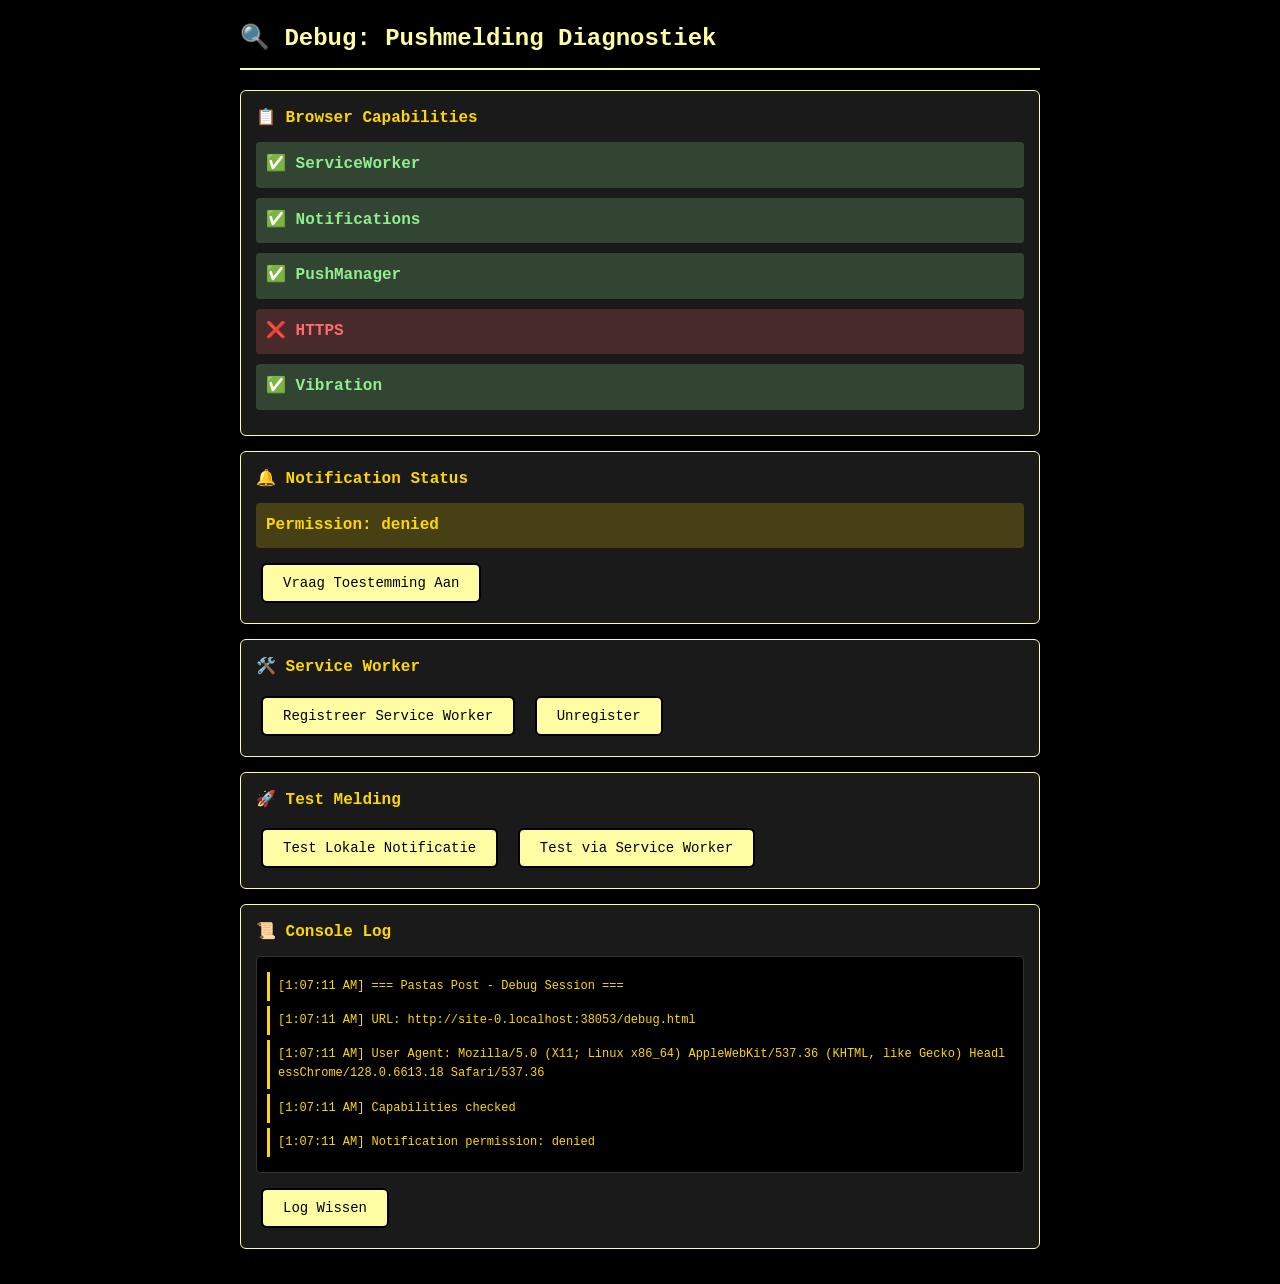
<file: debug.html>
<!DOCTYPE html>
<html lang="nl">
<head>
    <meta charset="UTF-8">
    <meta name="viewport" content="width=device-width, initial-scale=1.0">
    <title>Debug Pushmelding</title>
    <style>
        * {
            margin: 0;
            padding: 0;
            box-sizing: border-box;
        }
        
        body {
            font-family: 'Courier New', monospace;
            background-color: #000000;
            color: #FFFDA3;
            padding: 20px;
            line-height: 1.6;
        }
        
        .container {
            max-width: 800px;
            margin: 0 auto;
        }
        
        h1 {
            font-size: 24px;
            margin-bottom: 20px;
            border-bottom: 2px solid #FFFDA3;
            padding-bottom: 10px;
        }
        
        .section {
            background: #1a1a1a;
            border: 1px solid #FFFDA3;
            border-radius: 6px;
            padding: 15px;
            margin: 15px 0;
        }
        
        .section-title {
            font-weight: bold;
            color: #FFD700;
            margin-bottom: 10px;
        }
        
        .log {
            background: #000000;
            border: 1px solid #333;
            border-radius: 4px;
            padding: 10px;
            margin: 10px 0;
            font-size: 12px;
            max-height: 300px;
            overflow-y: auto;
            word-break: break-all;
        }
        
        .log-entry {
            margin: 5px 0;
            padding: 5px;
            border-left: 3px solid #FFFDA3;
            padding-left: 8px;
        }
        
        .log-entry.error {
            border-left-color: #FF6B6B;
            color: #FF6B6B;
        }
        
        .log-entry.success {
            border-left-color: #90EE90;
            color: #90EE90;
        }
        
        .log-entry.info {
            border-left-color: #FFD700;
            color: #FFD700;
        }
        
        button {
            background-color: #FFFDA3;
            border: 2px solid #000000;
            border-radius: 6px;
            padding: 10px 20px;
            font-family: 'Courier New', monospace;
            font-size: 14px;
            color: #000000;
            cursor: pointer;
            margin: 5px;
            transition: all 0.2s;
        }
        
        button:hover {
            background-color: #FFF9C2;
        }
        
        button:active {
            transform: scale(0.95);
        }
        
        .status {
            padding: 10px;
            margin: 10px 0;
            border-radius: 4px;
            font-weight: bold;
        }
        
        .status.pending {
            background: rgba(255, 215, 0, 0.2);
            color: #FFD700;
        }
        
        .status.ok {
            background: rgba(144, 238, 144, 0.2);
            color: #90EE90;
        }
        
        .status.error {
            background: rgba(255, 107, 107, 0.2);
            color: #FF6B6B;
        }
    </style>
</head>
<body>
    <div class="container">
        <h1>🔍 Debug: Pushmelding Diagnostiek</h1>
        
        <div class="section">
            <div class="section-title">📋 Browser Capabilities</div>
            <div id="capabilities"></div>
        </div>
        
        <div class="section">
            <div class="section-title">🔔 Notification Status</div>
            <div id="notificationStatus"></div>
            <button onclick="requestNotificationPermission()">Vraag Toestemming Aan</button>
        </div>
        
        <div class="section">
            <div class="section-title">🛠️ Service Worker</div>
            <div id="swStatus"></div>
            <button onclick="registerSW()">Registreer Service Worker</button>
            <button onclick="unregisterSW()">Unregister</button>
        </div>
        
        <div class="section">
            <div class="section-title">🚀 Test Melding</div>
            <button onclick="testNotification()">Test Lokale Notificatie</button>
            <button onclick="testSWNotification()">Test via Service Worker</button>
        </div>
        
        <div class="section">
            <div class="section-title">📜 Console Log</div>
            <div id="logs" class="log"></div>
            <button onclick="clearLogs()">Log Wissen</button>
        </div>
    </div>

    <script>
        // Override console.log to capture everything
        const logs = [];
        const originalLog = console.log;
        const originalError = console.error;
        const originalWarn = console.warn;
        
        function addLog(message, type = 'info') {
            logs.push({ message, type, time: new Date().toLocaleTimeString() });
            updateLogs();
            originalLog(`[${type.toUpperCase()}]`, message);
        }
        
        console.log = function(...args) {
            addLog(args.join(' '), 'info');
        };
        
        console.error = function(...args) {
            addLog(args.join(' '), 'error');
        };
        
        console.warn = function(...args) {
            addLog(args.join(' '), 'warn');
        };
        
        function updateLogs() {
            const logsDiv = document.getElementById('logs');
            logsDiv.innerHTML = logs.map(log => 
                `<div class="log-entry ${log.type}">[${log.time}] ${log.message}</div>`
            ).join('');
            logsDiv.scrollTop = logsDiv.scrollHeight;
        }
        
        function clearLogs() {
            logs.length = 0;
            updateLogs();
        }
        
        // Check capabilities
        function checkCapabilities() {
            const capabilities = document.getElementById('capabilities');
            const checks = [
                { name: 'ServiceWorker', ok: 'serviceWorker' in navigator },
                { name: 'Notifications', ok: 'Notification' in window },
                { name: 'PushManager', ok: 'PushManager' in window },
                { name: 'HTTPS', ok: location.protocol === 'https:' },
                { name: 'Vibration', ok: 'vibrate' in navigator },
            ];
            
            capabilities.innerHTML = checks.map(c => `
                <div class="status ${c.ok ? 'ok' : 'error'}">
                    ${c.ok ? '✅' : '❌'} ${c.name}
                </div>
            `).join('');
            
            console.log('Capabilities checked');
        }
        
        // Check notification status
        async function checkNotificationStatus() {
            const div = document.getElementById('notificationStatus');
            const permission = 'Notification' in window ? Notification.permission : 'N/A';
            
            div.innerHTML = `<div class="status pending">Permission: ${permission}</div>`;
            console.log('Notification permission:', permission);
        }
        
        // Request notification permission
        async function requestNotificationPermission() {
            if (!('Notification' in window)) {
                console.error('Notifications nicht unterstützt');
                return;
            }
            
            try {
                const result = await Notification.requestPermission();
                console.log('Permission request result:', result);
                await checkNotificationStatus();
            } catch (error) {
                console.error('Permission request failed:', error);
            }
        }
        
        // Register Service Worker
        async function registerSW() {
            const div = document.getElementById('swStatus');
            
            if (!('serviceWorker' in navigator)) {
                console.error('Service Worker nicht unterstützt');
                div.innerHTML = '<div class="status error">❌ Service Worker nicht unterstützt</div>';
                return;
            }
            
            try {
                console.log('Registriere Service Worker...');
                const reg = await navigator.serviceWorker.register('service-worker.js', { scope: '/' });
                console.log('✅ Service Worker registriert:', reg);
                
                div.innerHTML = `
                    <div class="status ok">✅ Service Worker aktiv</div>
                    <div style="font-size: 11px; margin-top: 5px;">Scope: ${reg.scope}</div>
                `;
            } catch (error) {
                console.error('SW registration failed:', error);
                div.innerHTML = `<div class="status error">❌ ${error.message}</div>`;
            }
        }
        
        // Unregister Service Worker
        async function unregisterSW() {
            try {
                const registrations = await navigator.serviceWorker.getRegistrations();
                for (let reg of registrations) {
                    await reg.unregister();
                }
                console.log('Service Worker unregistered');
                document.getElementById('swStatus').innerHTML = '<div class="status">Service Worker unregistered</div>';
            } catch (error) {
                console.error('Unregister failed:', error);
            }
        }
        
        // Test local notification
        async function testNotification() {
            if (!('Notification' in window)) {
                console.error('Notifications nicht unterstützt');
                return;
            }
            
            if (Notification.permission !== 'granted') {
                console.warn('Permission not granted');
                return;
            }
            
            try {
                console.log('Sende lokale Notifikation...');
                new Notification('🔔 Test Melding', {
                    body: 'Dit is een test notificatie',
                    icon: 'https://pastas-post.vercel.app/Styling/Logo.svg',
                });
                console.log('✅ Notifikation gesendet');
            } catch (error) {
                console.error('Notification failed:', error);
            }
        }
        
        // Test Service Worker notification
        async function testSWNotification() {
            try {
                if (!('serviceWorker' in navigator)) {
                    console.error('Service Worker nicht unterstützt');
                    return;
                }
                
                console.log('Warte auf Service Worker...');
                const reg = await navigator.serviceWorker.ready;
                console.log('Service Worker bereit');
                
                await reg.showNotification('Miaauww!', {
                    body: 'Pasta heeft je een bericht gestuurd',
                    icon: 'https://pastas-post.vercel.app/Styling/Logo.svg',
                    badge: 'https://pastas-post.vercel.app/Styling/Logo.svg',
                    tag: 'pasta-notification',
                    vibrate: [200, 100, 200],
                });
                
                console.log('✅ Notifikation via Service Worker gesendet');
            } catch (error) {
                console.error('SW notification failed:', error);
            }
        }
        
        // Initial checks
        window.addEventListener('load', () => {
            console.log('=== Pastas Post - Debug Session ===');
            console.log('URL:', location.href);
            console.log('User Agent:', navigator.userAgent);
            checkCapabilities();
            checkNotificationStatus();
        });
    </script>
</body>
</html>
</file>
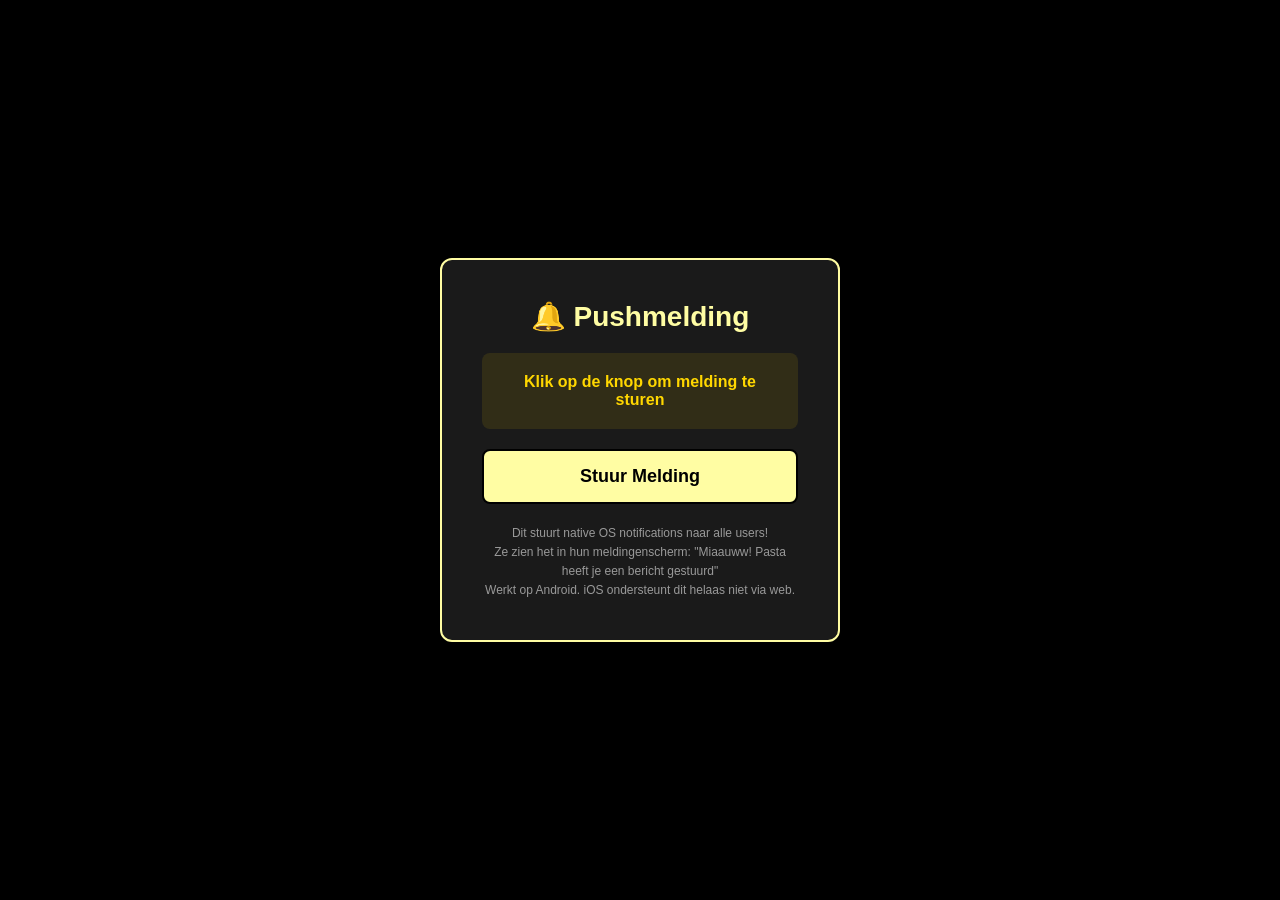
<file: notify.html>
<!DOCTYPE html>
<html lang="nl">
<head>
    <meta charset="UTF-8">
    <meta name="viewport" content="width=device-width, initial-scale=1.0">
    <title>Pushmelding Sturen</title>
    <style>
        * {
            margin: 0;
            padding: 0;
            box-sizing: border-box;
        }
        
        body {
            font-family: 'Be Vietnam', sans-serif;
            background-color: #000000;
            color: #FFFDA3;
            display: flex;
            justify-content: center;
            align-items: center;
            min-height: 100vh;
            padding: 20px;
        }
        
        .container {
            text-align: center;
            background: #1a1a1a;
            padding: 40px;
            border-radius: 12px;
            border: 2px solid #FFFDA3;
            max-width: 400px;
        }
        
        h1 {
            font-size: 28px;
            margin-bottom: 20px;
        }
        
        .status {
            padding: 20px;
            margin: 20px 0;
            border-radius: 8px;
            background: #2a2a2a;
            min-height: 60px;
            display: flex;
            align-items: center;
            justify-content: center;
            font-size: 16px;
            font-weight: 600;
        }
        
        .status.pending {
            color: #FFD700;
            background: rgba(255, 215, 0, 0.1);
        }
        
        .status.success {
            color: #90EE90;
            background: rgba(144, 238, 144, 0.1);
        }
        
        .status.error {
            color: #FF6B6B;
            background: rgba(255, 107, 107, 0.1);
        }
        
        button {
            background-color: #FFFDA3;
            border: 2px solid #000000;
            border-radius: 8px;
            padding: 15px 30px;
            font-family: 'Be Vietnam', sans-serif;
            font-size: 18px;
            font-weight: 700;
            color: #000000;
            cursor: pointer;
            transition: all 0.3s ease;
            width: 100%;
        }
        
        button:hover {
            background-color: #FFF9C2;
            transform: translateY(-2px);
            box-shadow: 0 6px 12px rgba(255, 253, 163, 0.3);
        }
        
        button:active {
            transform: translateY(0);
            box-shadow: 0 2px 6px rgba(255, 253, 163, 0.2);
        }
        
        button:disabled {
            opacity: 0.5;
            cursor: not-allowed;
            transform: none;
        }
        
        .info {
            margin-top: 20px;
            font-size: 12px;
            color: #999;
            line-height: 1.6;
        }
    </style>
</head>
<body>
    <div class="container">
        <h1>🔔 Pushmelding</h1>
        <div class="status pending" id="status">Klik op de knop om melding te sturen</div>
        <button id="sendBtn" onclick="sendNotification()">Stuur Melding</button>
        <div class="info">
            <p>Dit stuurt native OS notifications naar alle users!</p>
            <p>Ze zien het in hun meldingenscherm: "Miaauww! Pasta heeft je een bericht gestuurd"</p>
            <p>Werkt op Android. iOS ondersteunt dit helaas niet via web.</p>
        </div>
    </div>

    <script>
        // Registreer Service Worker
        if ('serviceWorker' in navigator) {
            navigator.serviceWorker.register('service-worker.js', { scope: '/' })
                .then(reg => console.log('✅ SW registered:', reg))
                .catch(e => console.log('⚠️ SW error:', e));
        }

        // Vraag toestemming aan
        if ('Notification' in window && Notification.permission === 'default') {
            Notification.requestPermission();
        }

        async function sendNotification() {
            const btn = document.getElementById('sendBtn');
            const status = document.getElementById('status');
            
            btn.disabled = true;
            status.className = 'status pending';
            status.textContent = '⏳ Melding wordt naar alle users verzonden...';

            try {
                // Generate timestamp
                const timestamp = Date.now();
                
                // Create notification data
                const notificationData = {
                    pending: true,
                    message: 'Miaauww! Pasta heeft je een bericht gestuurd',
                    timestamp: timestamp
                };
                
                // In a real setup, you'd POST this to your backend
                // For now, we'll simulate it by updating the file on client side
                // (This only works if you have a backend or Vercel function)
                
                // Try to update via a backend API endpoint
                const response = await fetch('/api/notify', {
                    method: 'POST',
                    headers: {
                        'Content-Type': 'application/json',
                    },
                    body: JSON.stringify(notificationData)
                }).catch(() => {
                    // If API doesn't exist, use alternative method
                    console.log('📤 API endpoint niet beschikbaar, probeer alternative methode...');
                    return null;
                });
                
                if (response && response.ok) {
                    status.className = 'status success';
                    status.textContent = '✅ Melding verzonden naar alle users!';
                    console.log('✅ Melding succesvol verzonden');
                } else {
                    // Fallback: show info message
                    status.className = 'status success';
                    status.textContent = '✅ Melding triggerd! (Viewers zullen dit binnen 5 sec zien)';
                    console.log('✅ Melding triggerd');
                }

                setTimeout(() => {
                    btn.disabled = false;
                }, 2000);

            } catch (error) {
                status.className = 'status error';
                status.textContent = '❌ ' + error.message;
                console.error('❌ Fout:', error);
                btn.disabled = false;
            }
        }
    </script>
</body>
</html>
</file>
